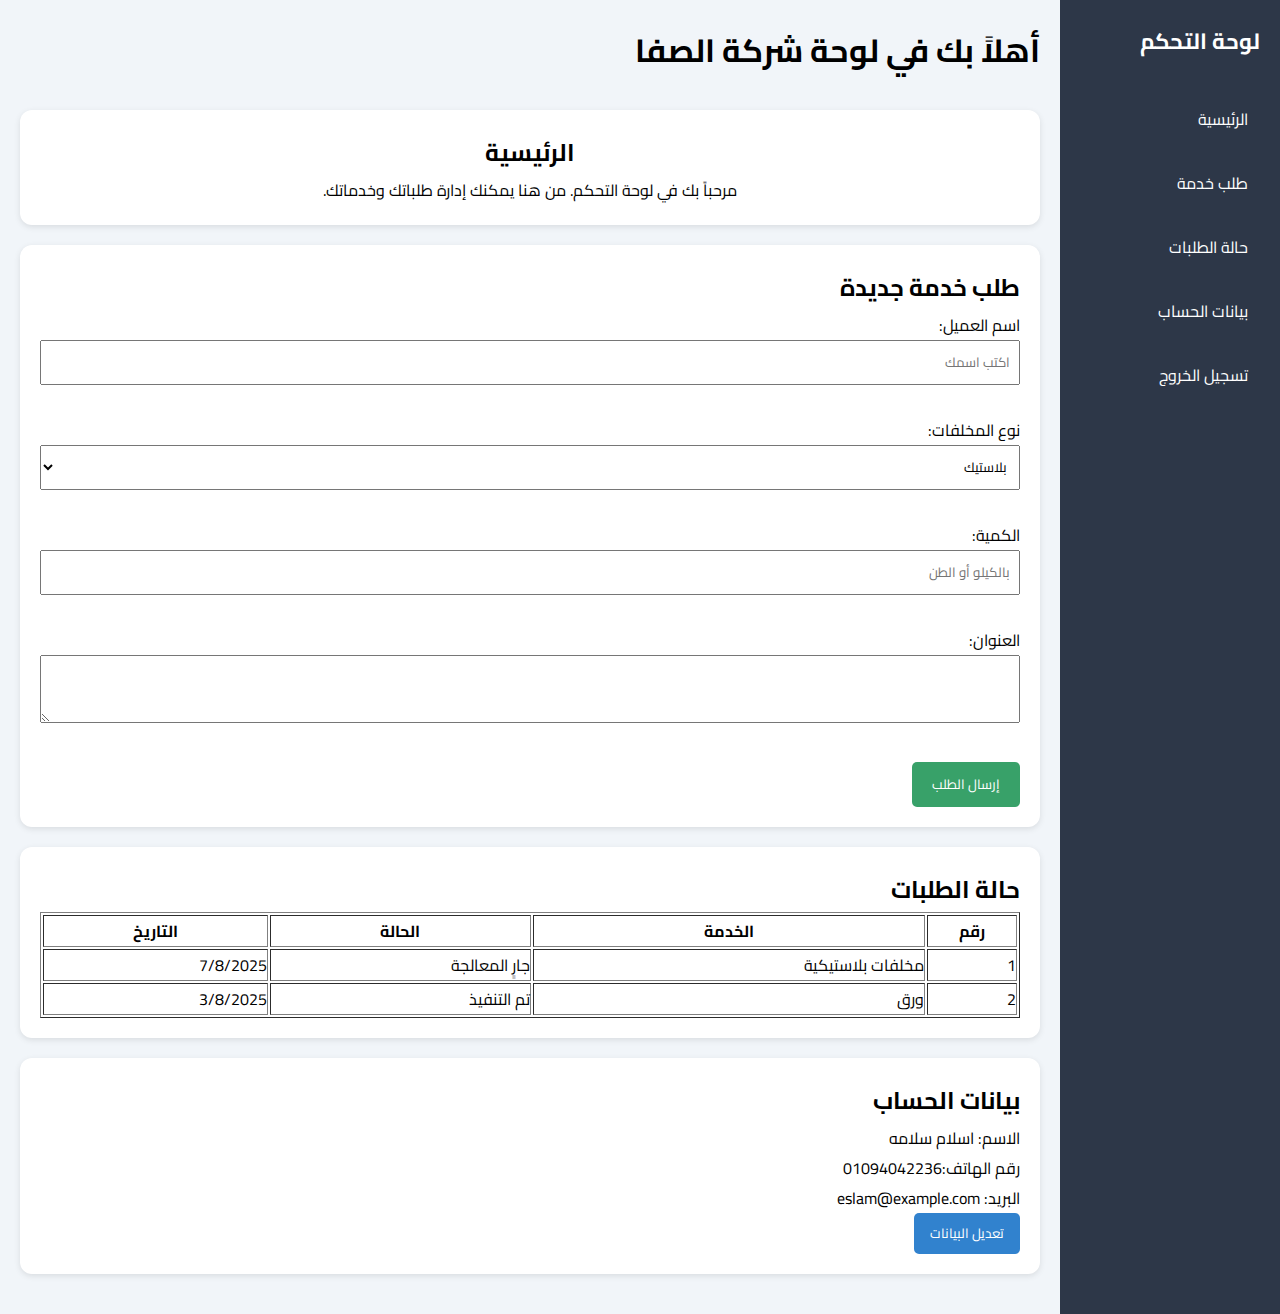
<file: dashboard.html>
<!DOCTYPE html>
<html lang="ar" dir="rtl">
<head>
  <meta charset="UTF-8" />
  <meta name="viewport" content="width=device-width, initial-scale=1.0" />
  <title>شركة الصفا - داشبورد</title>
  <link href="https://fonts.googleapis.com/css2?family=Cairo:wght@400;600;700&display=swap" rel="stylesheet">
  <link rel="stylesheet" href="style1.css">
</head>
<body>
  <aside>
    <h2>لوحة التحكم</h2>
    <a href="#home">الرئيسية</a>
    <a href="#service">طلب خدمة</a>
    <a href="#orders">حالة الطلبات</a>
    <a href="#account">بيانات الحساب</a>
    <a href="#logout">تسجيل الخروج</a>
  </aside>
  <main>
    <header>
      <h1>أهلاً بك في لوحة شركة الصفا</h1>
    </header>

    <section class="card" id="home">
      <center>
      <h2>الرئيسية</h2>
      <p>مرحباً بك في لوحة التحكم. من هنا يمكنك إدارة طلباتك وخدماتك.</p></center>
    </section>

    <section class="card" id="service">
      <h2>طلب خدمة جديدة</h2>
      <form>
        <label>اسم العميل:</label><br>
        <input type="text" placeholder="اكتب اسمك" style="width:100%; padding:8px;"><br><br>
        <label>نوع المخلفات:</label><br>
        <select style="width:100%; padding:8px;">
          <option>بلاستيك</option>
          <option>معدن</option>
          <option>ورق</option>
          <option>مخلفات منزلية</option>
        </select><br><br>
        <label>الكمية:</label><br>
        <input type="number" placeholder="بالكيلو أو الطن" style="width:100%; padding:8px;"><br><br>
        <label>العنوان:</label><br>
        <textarea style="width:100%; padding:8px;"></textarea><br><br>
        <button type="submit" style="padding:10px 20px; background:#38a169; color:white; border:none; border-radius:5px;">إرسال الطلب</button>
      </form>
    </section>

    <section class="card" id="orders">
      <h2>حالة الطلبات</h2>
      <table width="100%" border="1" cellpadding="10">
        <tr><th>رقم</th><th>الخدمة</th><th>الحالة</th><th>التاريخ</th></tr>
        <tr><td>1</td><td>مخلفات بلاستيكية</td><td>جارٍ المعالجة</td><td>7/8/2025</td></tr>
        <tr><td>2</td><td>ورق</td><td>تم التنفيذ</td><td>3/8/2025</td></tr>
      </table>
    </section>

    <section class="card" id="account">
      <h2>بيانات الحساب</h2>
      <p>الاسم: اسلام سلامه </p>
      <p>رقم الهاتف:01094042236</p>
      <p>البريد: eslam@example.com</p>
      <button style="padding:8px 16px; background:#3182ce; color:white; border:none; border-radius:5px;">تعديل البيانات</button>
    </section>
  </main>
</body>
</html>
</file>
<file: style1.css>
* {
      margin: 0;
      padding: 0;
      box-sizing: border-box;
      font-family: 'Cairo', sans-serif;
    }
    body {
      display: flex;
      min-height: 100vh;
      background-color: #f1f5f9;
    }
    aside {
      width: 220px;
      background-color: #2d3748;
      color: white;
      padding: 20px;
    }
    aside h2 {
      margin-bottom: 30px;
      font-size: 22px;
    }
    aside a {
      display: block;
      padding: 12px;
      color: white;
      text-decoration: none;
      margin-bottom: 10px;
      border-radius: 8px;
      transition: background 0.3s;
    }
    aside a:hover {
      background-color: #4a5568;
    }
    main {
      flex: 1;
      padding: 20px;
    }
    header {
      display: flex;
      justify-content: space-between;
      align-items: center;
      margin-bottom: 30px;
    }
    .card {
      background: white;
      border-radius: 12px;
      padding: 20px;
      margin-bottom: 20px;
      box-shadow: 0 2px 6px rgba(0,0,0,0.1);
      transition: transform 0.3s;
    }
    .card:hover {
      transform: translateY(-4px);
    }
    @media (max-width: 768px) {
      body {
        flex-direction: column;
      }
      aside {
        width: 100%;
        display: flex;
        justify-content: space-around;
      }
      aside a {
        margin: 5px;
      }
    }
</file>
